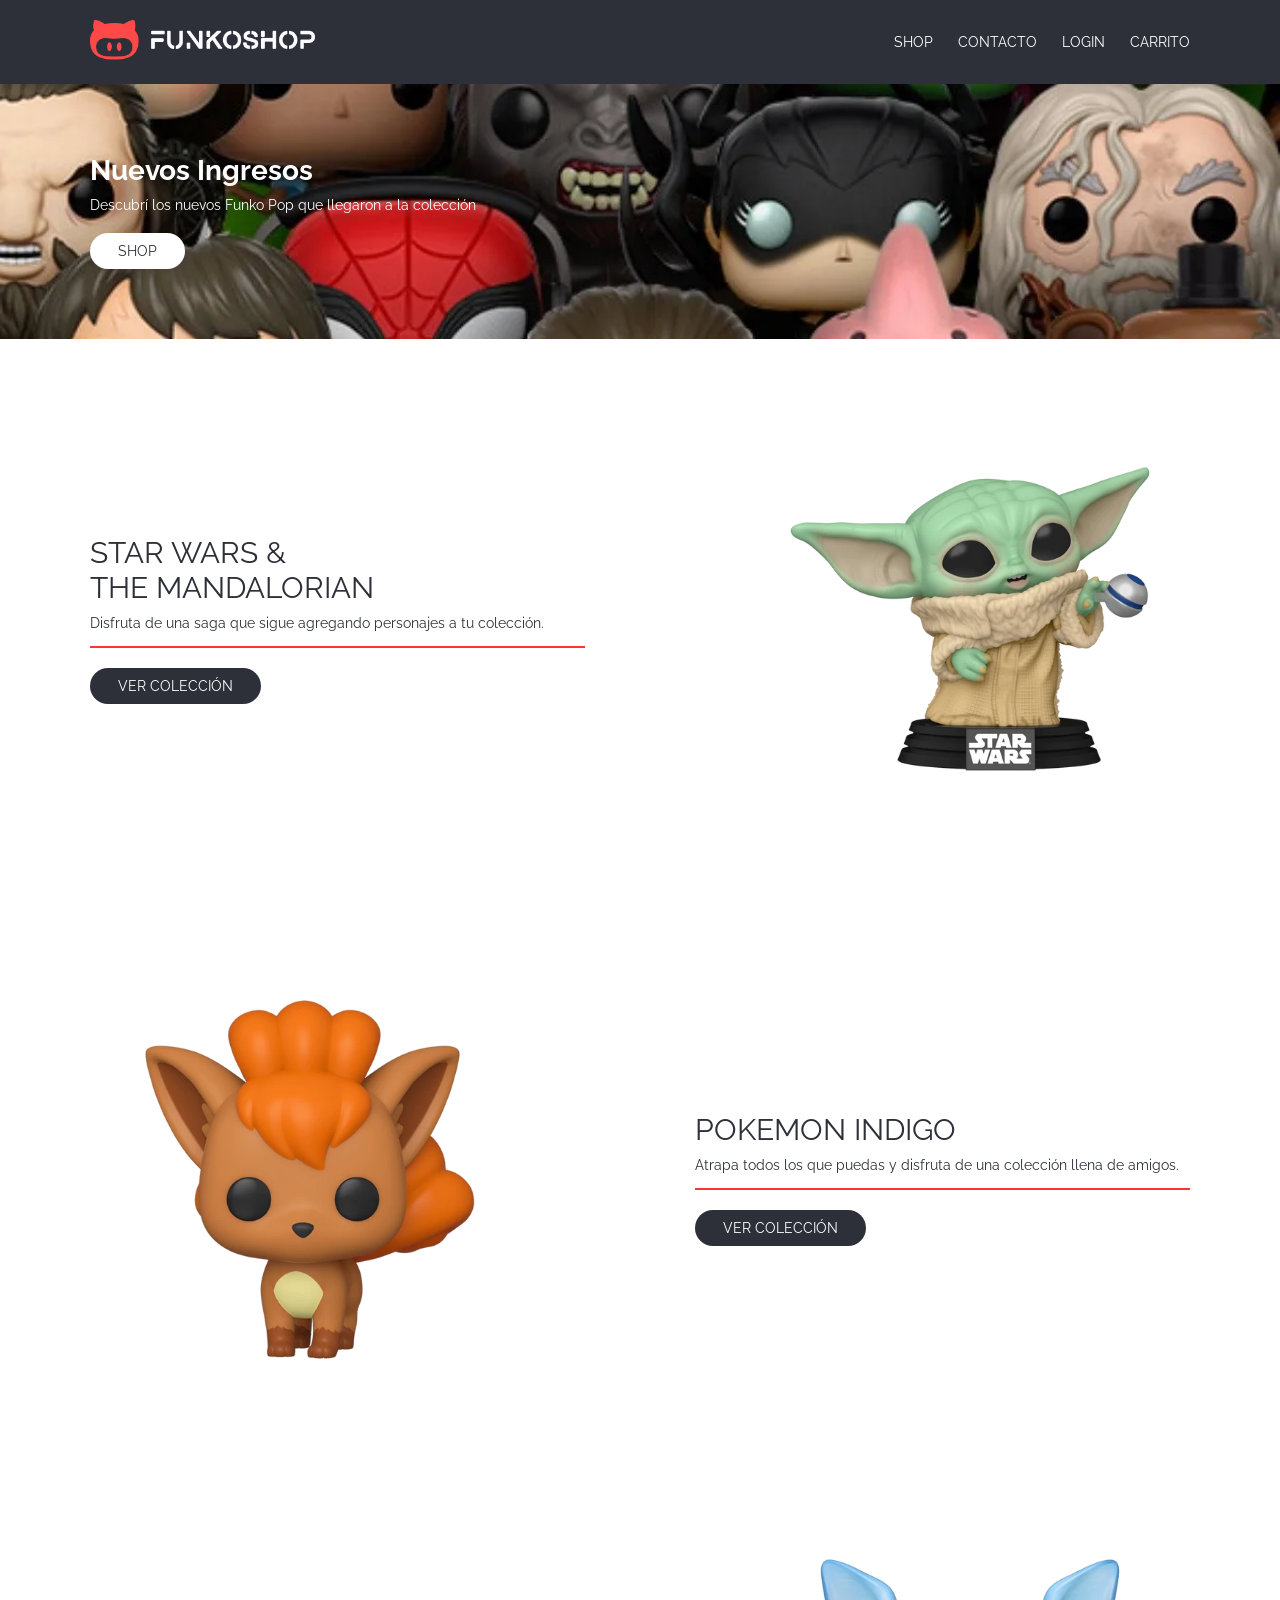
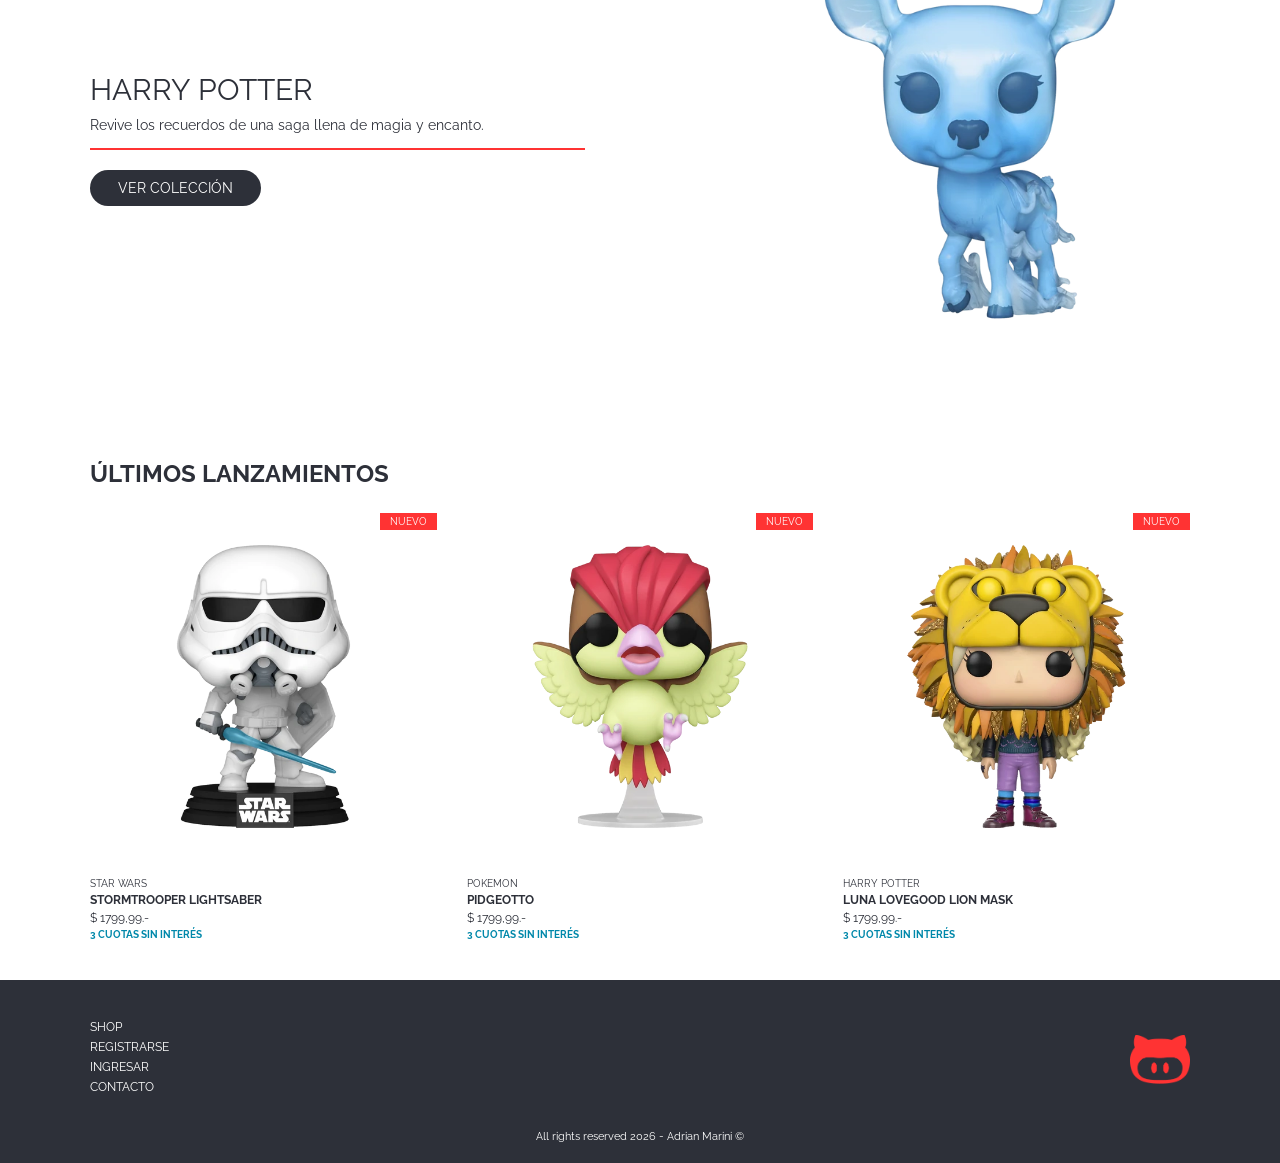
<file: index.html>
<!DOCTYPE html>
<html lang="es">
<head>
  <meta charset="UTF-8">
  <meta name="viewport" content="width=device-width, initial-scale=1.0">
  <title>Funkoshop - Home</title>
  <link href="https://fonts.googleapis.com/css2?family=Raleway:wght@400;700&display=swap" rel="stylesheet">
  <link rel="stylesheet" href="css/style.css">
</head>
<body>

  <!-- HEADER: logo y menú -->
  <header class="header">
    <div class="contenedor">
      <a href="index.html" class="logo"><img src="assets/img/logo-header.png" alt="Funkoshop"></a>
      
      <nav class="menu">
        <a href="shop.html">SHOP</a>
        <a href="#">CONTACTO</a>
        <a href="#">LOGIN</a>
        <a href="#">CARRITO</a>
      </nav>
    </div>
  </header>

  <main>
    <!-- HERO: imagen de fondo con título -->
    <section class="hero">
      <div class="contenedor">
        <h1>Nuevos Ingresos</h1>
        <p>Descubrí los nuevos Funko Pop que llegaron a la colección</p>
        <a href="shop.html" class="boton boton-claro">SHOP</a>
      </div>
    </section>

    <!-- COLECCIÓN 1 -->
    <section class="coleccion">
      <div class="contenedor">
        <div class="coleccion-texto">
          <h2>STAR WARS &amp;<br>THE MANDALORIAN</h2>
          <p>Disfruta de una saga que sigue agregando personajes a tu colección.</p>
          <a href="shop.html" class="boton">VER COLECCIÓN</a>
        </div>
        <img src="assets/img/baby-yoda-1.png" alt="Baby Yoda">
      </div>
    </section>

    <!-- COLECCIÓN 2 (imagen a la izquierda) -->
    <section class="coleccion coleccion-invertida">
      <div class="contenedor">
        <div class="coleccion-texto">
          <h2>POKEMON INDIGO</h2>
          <p>Atrapa todos los que puedas y disfruta de una colección llena de amigos.</p>
          <a href="shop.html" class="boton">VER COLECCIÓN</a>
        </div>
        <img src="assets/img/vulpix-1.png" alt="Vulpix">
      </div>
    </section>

    <!-- COLECCIÓN 3 -->
    <section class="coleccion">
      <div class="contenedor">
        <div class="coleccion-texto">
          <h2>HARRY POTTER</h2>
          <p>Revive los recuerdos de una saga llena de magia y encanto.</p>
          <a href="shop.html" class="boton">VER COLECCIÓN</a>
        </div>
        <img src="assets/img/snape-patronus-1.png" alt="Patronus">
      </div>
    </section>

    <!-- ÚLTIMOS LANZAMIENTOS -->
    <section class="contenedor">
      <h2 class="titulo-seccion">ÚLTIMOS LANZAMIENTOS</h2>
      <div class="productos">

        <article class="producto">
          <span class="etiqueta-nuevo">NUEVO</span>
          <a href="item.html"><img src="assets/img/trooper-1.png" alt="Stormtrooper Lightsaber"></a>
          <p class="producto-licencia">STAR WARS</p>
          <p class="producto-nombre">STORMTROOPER LIGHTSABER</p>
          <p class="producto-precio">$ 1799,99.-</p>
          <p class="producto-cuotas">3 CUOTAS SIN INTERÉS</p>
        </article>

        <article class="producto">
          <span class="etiqueta-nuevo">NUEVO</span>
          <a href="item.html"><img src="assets/img/pidgeotto-1.png" alt="Pidgeotto"></a>
          <p class="producto-licencia">POKEMON</p>
          <p class="producto-nombre">PIDGEOTTO</p>
          <p class="producto-precio">$ 1799,99.-</p>
          <p class="producto-cuotas">3 CUOTAS SIN INTERÉS</p>
        </article>

        <article class="producto">
          <span class="etiqueta-nuevo">NUEVO</span>
          <a href="item.html"><img src="assets/img/luna-1.png" alt="Luna Lovegood Lion Mask"></a>
          <p class="producto-licencia">HARRY POTTER</p>
          <p class="producto-nombre">LUNA LOVEGOOD LION MASK</p>
          <p class="producto-precio">$ 1799,99.-</p>
          <p class="producto-cuotas">3 CUOTAS SIN INTERÉS</p>
        </article>

      </div>
    </section>
  </main>

  <!-- FOOTER -->
  <footer class="footer">
    <div class="contenedor">
      <ul>
        <li><a href="shop.html">SHOP</a></li>
        <li><a href="#">REGISTRARSE</a></li>
        <li><a href="#">INGRESAR</a></li>
        <li><a href="#">CONTACTO</a></li>
      </ul>
      <img src="assets/img/logo-footer.png" alt="Funkoshop" class="footer-logo">
    </div>
    <p class="footer-copy">All rights reserved 2026 - Adrian Marini &copy;</p>
  </footer>

</body>
</html>
</file>
<file: css/style.css>
/* ===== VARIABLES (colores y fuente) ===== */
:root {
  --color-oscuro: #2d3039;  /* header, footer, botones, textos */
  --color-rojo: #ff3333;    /* etiquetas, botón agregar, detalles */
  --color-blanco: #ffffff;
  --color-azul: #0088aa;    /* texto de las cuotas */
  --color-gris: #555555;    /* fondo del banner si no carga la imagen */
  --color-borde: #cccccc;   /* bordes de inputs y paginación */
  --fuente: 'Raleway', Arial, sans-serif;
}

/* ===== ESTILOS GENERALES ===== */
* {
  margin: 0;
  padding: 0;
  box-sizing: border-box;
}

body {
  font-family: var(--fuente);
  color: var(--color-oscuro);
  background-color: var(--color-blanco);
}

a {
  text-decoration: none;
  color: inherit;
}

ul {
  list-style: none;
}

img {
  max-width: 100%;
}

/* Caja centrada que usamos en todas las secciones */
.contenedor {
  width: 90%;
  max-width: 1100px;
  margin: 0 auto;
}

/* Botones */
.boton {
  display: inline-block;
  background-color: var(--color-oscuro);
  color: var(--color-blanco);
  padding: 10px 28px;
  border-radius: 20px;
  font-size: 14px;
  border: none;
  cursor: pointer;
}

.boton-claro {
  background-color: var(--color-blanco);
  color: var(--color-oscuro);
}

/* ===== HEADER ===== */
.header {
  background-color: var(--color-oscuro);
  color: var(--color-blanco);
  padding: 20px 0;
}

.header .contenedor {
  display: flex;
  justify-content: space-between;
  align-items: center;
}

.logo img {
  height: 40px;
}

.menu {
  display: flex;
  gap: 25px;
  font-size: 14px;
}

/* ===== HERO (home) ===== */
.hero {
  background-image: url('../assets/img/banner-principal.png');
  background-size: cover;
  background-position: center;
  background-color: var(--color-gris);
  color: var(--color-blanco);
  padding: 70px 0;
}

.hero h1 {
  font-size: 28px;
  margin-bottom: 10px;
}

.hero p {
  margin-bottom: 20px;
  font-size: 14px;
}

/* ===== COLECCIONES (home) ===== */
.coleccion {
  padding: 60px 0;
}

.coleccion .contenedor {
  display: flex;
  justify-content: space-between;
  align-items: center;
  gap: 40px;
}

/* Para que la segunda colección tenga la imagen a la izquierda */
.coleccion-invertida .contenedor {
  flex-direction: row-reverse;
}

.coleccion-texto {
  width: 45%;
}

.coleccion-texto h2 {
  font-size: 30px;
  font-weight: 400;
  margin-bottom: 10px;
}

.coleccion-texto p {
  font-size: 14px;
  padding-bottom: 15px;
  border-bottom: 2px solid var(--color-rojo);
  margin-bottom: 20px;
}

.coleccion img {
  width: 40%;
}

/* ===== TÍTULOS DE SECCIÓN ===== */
.titulo-seccion {
  font-size: 24px;
  margin: 40px 0 25px 0;
}

/* ===== TARJETAS DE PRODUCTO ===== */
.productos {
  display: flex;
  flex-wrap: wrap;
  gap: 30px;
  margin-bottom: 40px;
}

.producto {
  width: calc(33.33% - 20px);
  position: relative;
  font-size: 12px;
}

.producto img {
  width: 100%;
  margin-bottom: 15px;
}

.etiqueta-nuevo {
  position: absolute;
  top: 0;
  right: 0;
  background-color: var(--color-rojo);
  color: var(--color-blanco);
  font-size: 10px;
  padding: 3px 10px;
}

.producto-licencia {
  font-size: 10px;
  margin-bottom: 4px;
}

.producto-nombre {
  font-weight: 700;
  margin-bottom: 4px;
}

.producto-precio {
  margin-bottom: 4px;
}

.producto-cuotas {
  color: var(--color-azul);
  font-size: 10px;
  font-weight: 700;
}

/* ===== SHOP ===== */
.shop {
  display: flex;
  gap: 40px;
  padding: 40px 0;
}

.filtros {
  width: 180px;
  font-size: 12px;
}

.filtros h3 {
  font-size: 12px;
  margin: 15px 0 6px 0;
}

.filtros input[type="text"],
.filtros select {
  width: 100%;
  padding: 4px;
  border: 1px solid var(--color-borde);
}

.filtros input[type="number"] {
  width: 50px;
  padding: 3px;
}

.filtros label {
  display: block;
  margin-bottom: 4px;
}

.listado {
  flex: 1;
}

.paginacion {
  display: flex;
  justify-content: center;
  gap: 8px;
  margin: 20px 0 40px 0;
  font-size: 12px;
}

.paginacion a {
  padding: 4px 8px;
  border: 1px solid var(--color-borde);
}

.pagina-activa {
  border-color: var(--color-rojo) !important;
  color: var(--color-rojo);
}

/* ===== ITEM (detalle de producto) ===== */
.item {
  display: flex;
  align-items: center;
  gap: 40px;
  padding: 50px 0;
}

.item img {
  width: 45%;
}

.item-info {
  flex: 1;
}

.item-licencia {
  font-size: 11px;
  margin-bottom: 8px;
}

.item-info h1 {
  font-size: 24px;
  margin-bottom: 10px;
}

.item-info p {
  font-size: 14px;
  margin-bottom: 15px;
}

.item-compra {
  display: flex;
  gap: 8px;
  align-items: center;
  margin-bottom: 15px;
}

.item-compra input {
  width: 45px;
  padding: 6px;
  text-align: center;
}

.boton-rojo {
  background-color: var(--color-rojo);
  color: var(--color-blanco);
  border: none;
  padding: 8px 16px;
  font-size: 12px;
  cursor: pointer;
}

.item-precio {
  font-size: 20px;
  font-weight: 700;
  margin-bottom: 10px;
}

/* ===== FOOTER ===== */
.footer {
  background-color: var(--color-oscuro);
  color: var(--color-blanco);
  padding: 40px 0 20px 0;
  font-size: 12px;
}

.footer .contenedor {
  display: flex;
  justify-content: space-between;
  align-items: center;
}

.footer li {
  margin-bottom: 6px;
}

.footer-logo {
  width: 60px;
}

.footer-copy {
  text-align: center;
  margin-top: 30px;
  font-size: 11px;
}
</file>
